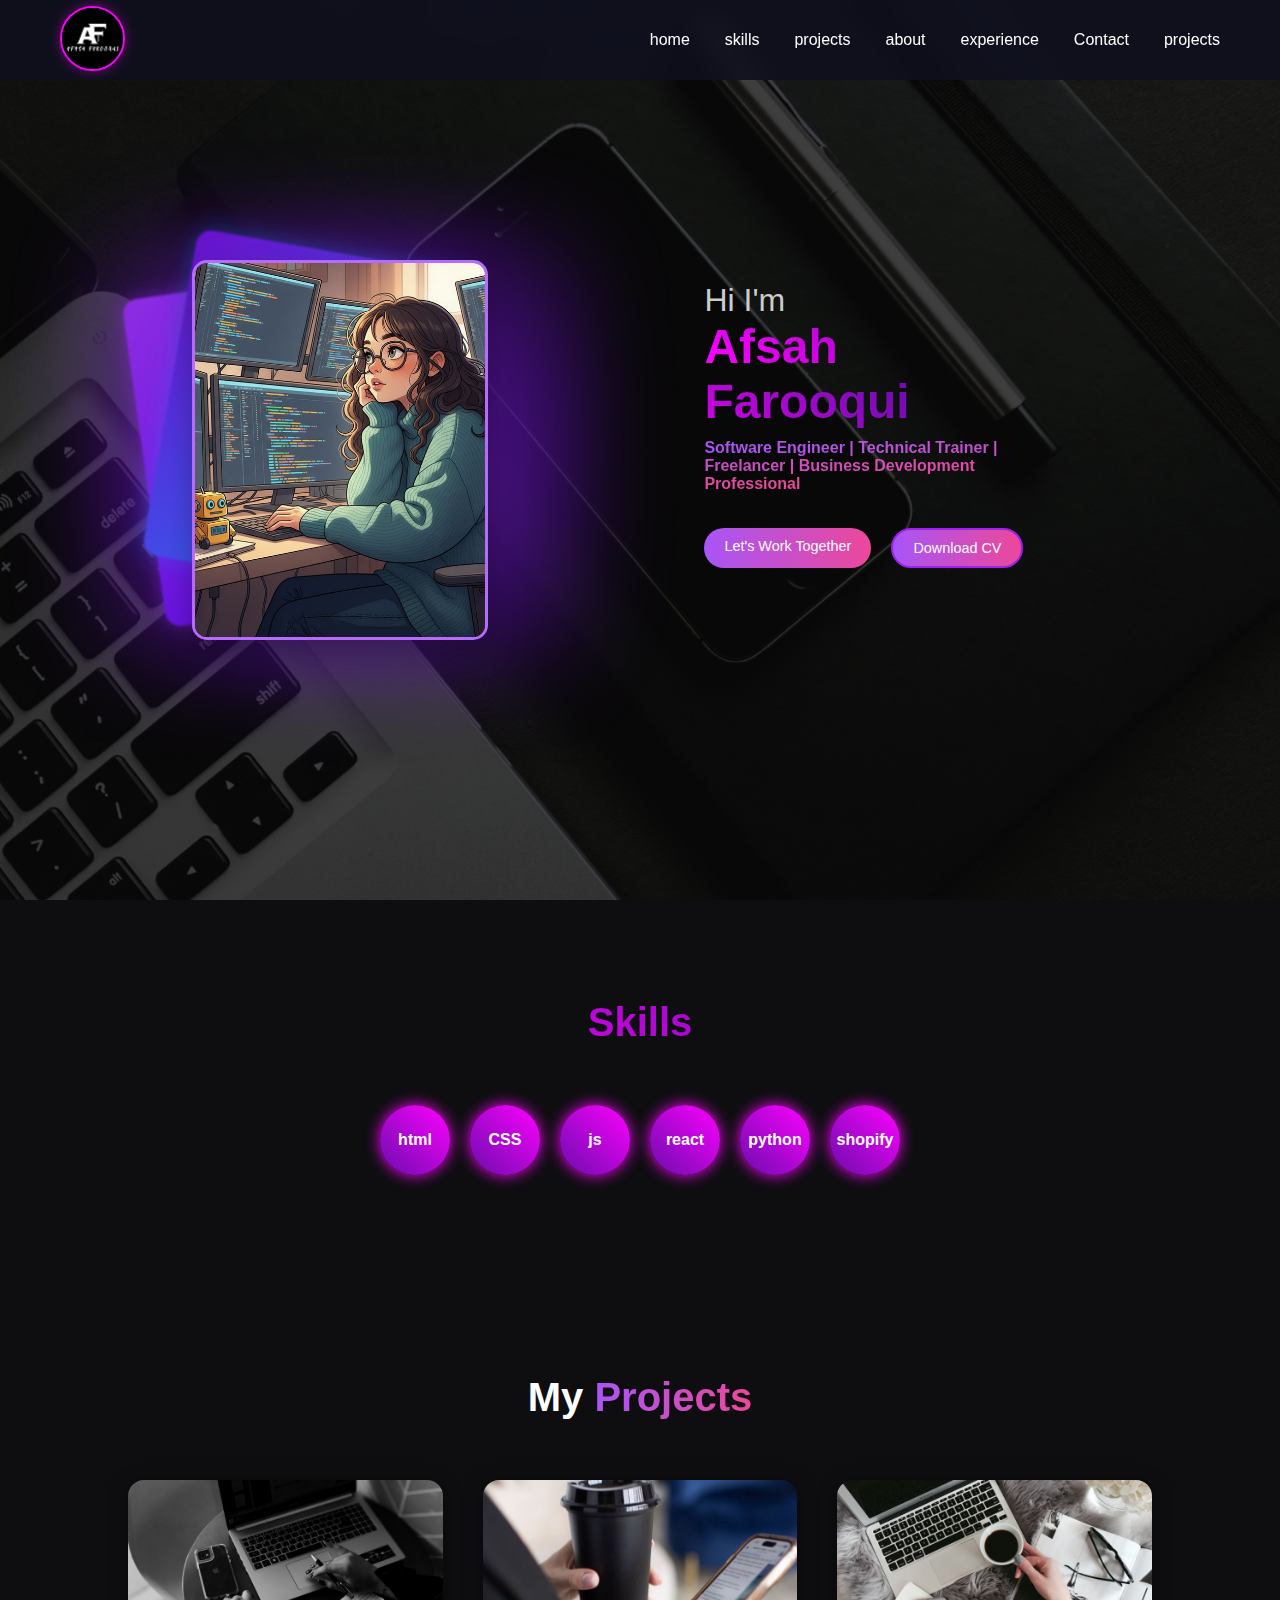
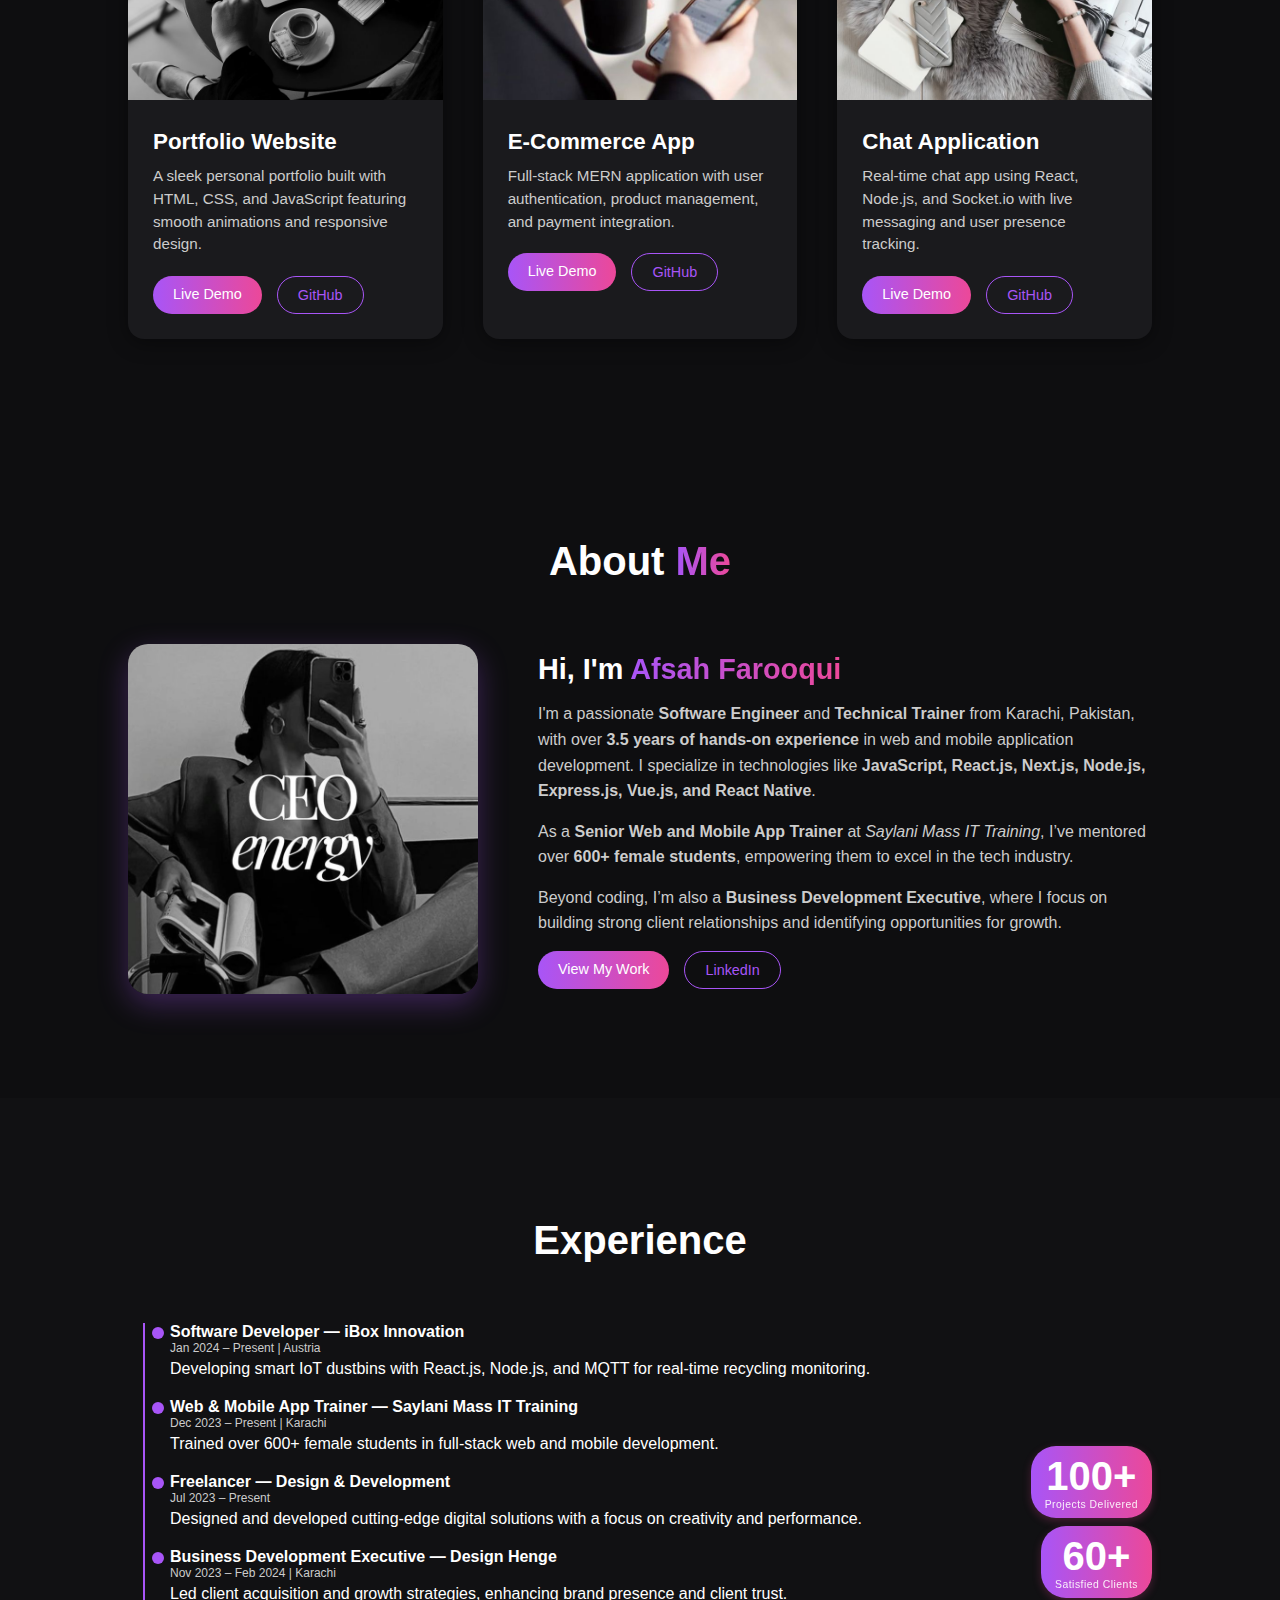
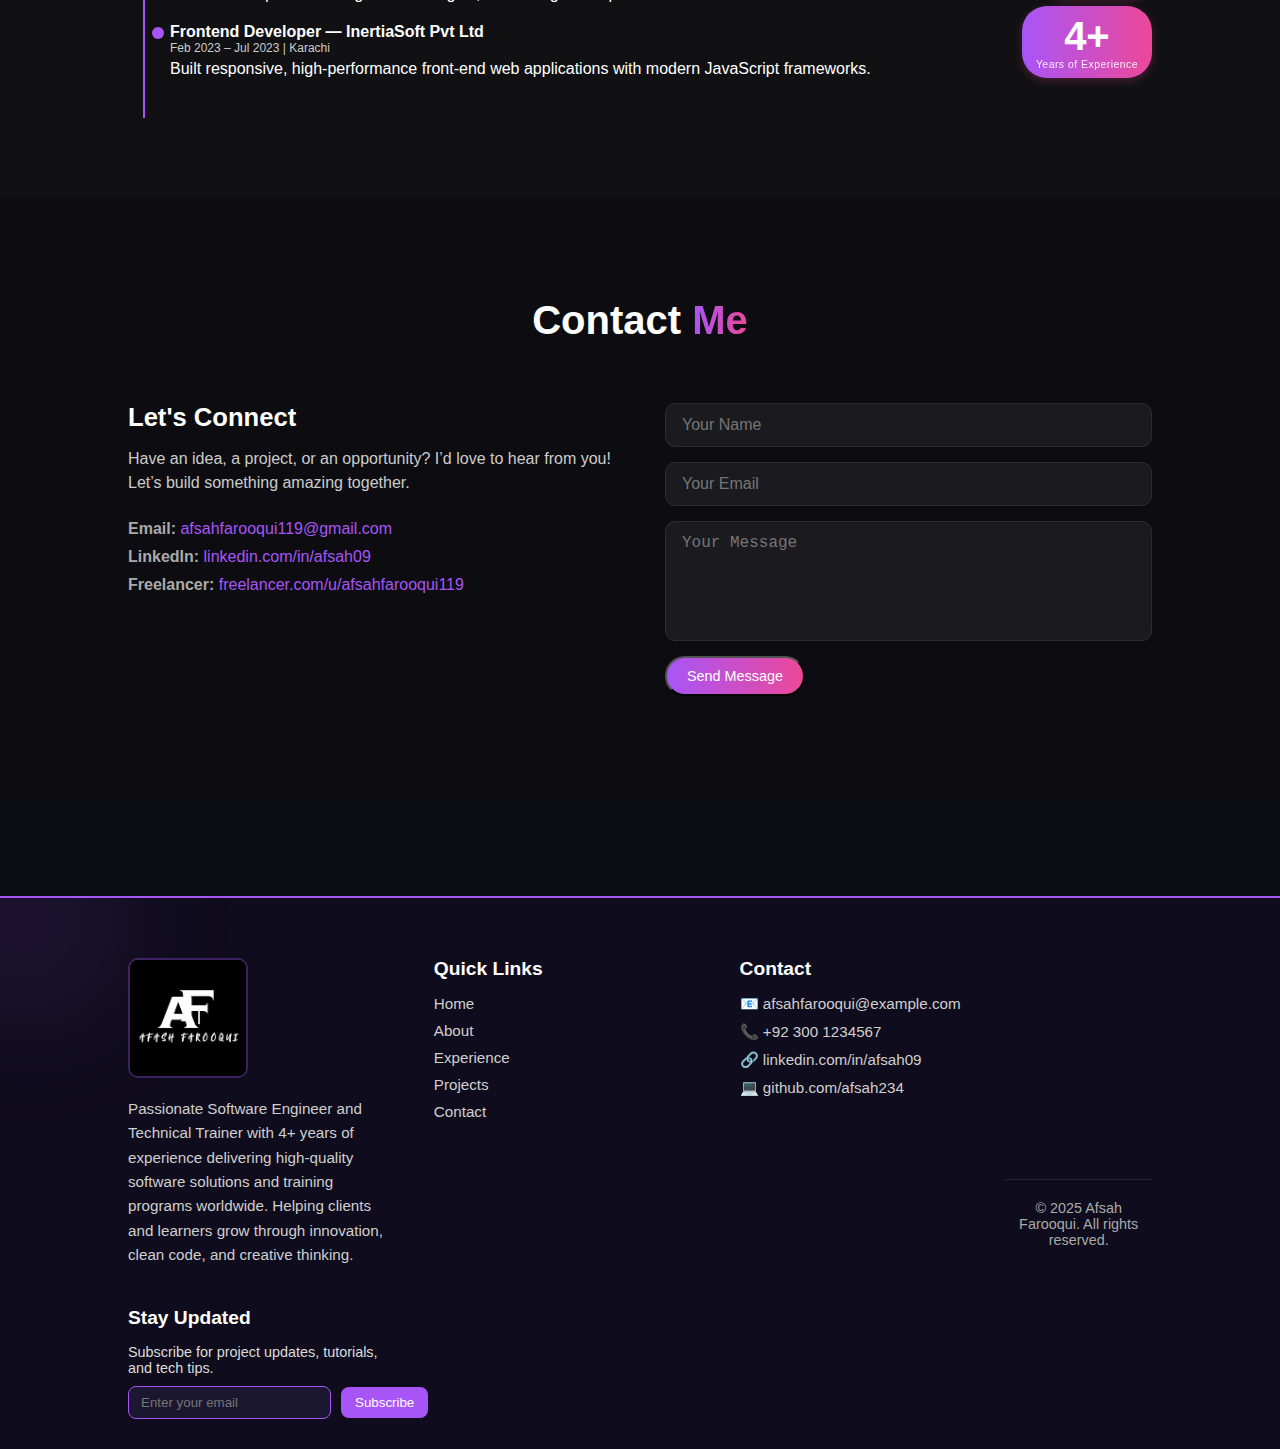
<file: index.html>
<!DOCTYPE html>
<html lang="en">
<head>
  <meta charset="UTF-8" />
  <meta name="viewport" content="width=device-width, initial-scale=1.0" />
  <title>afsah farooqui portfolio</title>
  <link rel="stylesheet" href="style.css">
  
</head>
<body>
  <header class="navbar">
  <div class="logo">
    <img src="assets/logo.jpeg" alt="logo">
  </div>
  <input type="checkbox" id="menu-toggle">
  <label for="menu-toggle" class="menu-icon">
    <span></span>
    <span></span>
    <span></span>
  </label>
  <nav>
    <ul class="nav-links">
      <li><a href="index.html">home</a></li>
      <li><a href="#skills">skills</a></li>
      <li><a href="#projects">projects</a></li>
      <li><a href="#about">about</a></li>
      <li><a href="#experience">experience</a></li>
      <li><a href="#contact">Contact</a></li>
      <li><a href="#projects">projects</a></li>
    </ul>
  </nav>
</header>


  <!-- HERO -->
<section class="hero" id="home">
  <div class="hero-text slide-up">
    <p>Hi I'm</p>
    <h1><span class="gradient-text">Afsah Farooqui</span></h1>
    <h2><span class="highlight">
      Software Engineer | Technical Trainer | Freelancer | Business Development Professional
    </span></h2>

    <!-- ✅ Added Buttons -->
    <div class="hero-buttons">
      <a href="contact.html" class="btn work-btn">Let's Work Together</a>
      <a href="assets/Afsah_Farooqui_CV.pdf" download class="btn cv-btn">Download CV</a>
    </div>
  </div>

  <div class="image-container">
    <div class="bg-shape shape1"></div>
    <div class="bg-shape shape2"></div>
    <div class="image-glow"></div>
    <img src="assets/model-img.jpeg" alt="profile image" class="profile-img">
  </div>
</section>


  <!-- SKILLS -->
  <section id="skills" class="fade-in">
    <h2 class="section-title gradient-text">Skills</h2>
    <div class="skills-icons">
      <div class="icon html">html</div>
      <div class="icon css">CSS</div>
      <div class="icon js">js</div>
      <div class="icon react">react</div>
      <div class="icon python ">python</div>
      <div class="icon shopify">shopify</div>
    </div>
  </section>

  <!-- PROJECTS SECTION -->
<section id="projects" class="projects">
  <h2 class="section-title">My <span>Projects</span></h2>

  <div class="projects-container">
    <!-- Project 1 -->
    <div class="project-card">
      <div class="project-image">
        <img src="assets/project1.jpeg" alt="Project 1">
      </div>
      <div class="project-info">
        <h3>Portfolio Website</h3>
        <p>A sleek personal portfolio built with HTML, CSS, and JavaScript featuring smooth animations and responsive design.</p>
        <div class="project-links">
          <a href="#" class="btn">Live Demo</a>
          <a href="https://github.com/afsah234" class="btn-outline">GitHub</a>
        </div>
      </div>
    </div>

    <!-- Project 2 -->
    <div class="project-card">
      <div class="project-image">
        <img src="assets/project2.jpeg" alt="Project 2">
      </div>
      <div class="project-info">
        <h3>E-Commerce App</h3>
        <p>Full-stack MERN application with user authentication, product management, and payment integration.</p>
        <div class="project-links">
          <a href="#" class="btn">Live Demo</a>
          <a href="https://github.com/afsah234" class="btn-outline">GitHub</a>
        </div>
      </div>
    </div>

    <!-- Project 3 -->
    <div class="project-card">
      <div class="project-image">
        <img src="assets/project3.jpeg" alt="Project 3">
      </div>
      <div class="project-info">
        <h3>Chat Application</h3>
        <p>Real-time chat app using React, Node.js, and Socket.io with live messaging and user presence tracking.</p>
        <div class="project-links">
          <a href="#" class="btn">Live Demo</a>
          <a href="https://github.com/afsah234" class="btn-outline">GitHub</a>
        </div>
      </div>
    </div>
  </div>
</section>

<!-- ABOUT ME SECTION -->
<section id="about" class="about">
  <h2 class="section-title">About <span>Me</span></h2>

  <div class="about-container">
    <div class="about-image">
      <img src="assets/project4.jpeg" alt="Afsah Farooqui">
    </div>

    <div class="about-content">
      <h3>Hi, I'm <span class="highlight">Afsah Farooqui</span></h3>
      <p>
        I'm a passionate <strong>Software Engineer</strong> and <strong>Technical Trainer</strong> from Karachi, Pakistan, 
        with over <strong>3.5 years of hands-on experience</strong> in web and mobile application development.  
        I specialize in technologies like <strong>JavaScript, React.js, Next.js, Node.js, Express.js, Vue.js, and React Native</strong>.
      </p>
      <p>
        As a <strong>Senior Web and Mobile App Trainer</strong> at <em>Saylani Mass IT Training</em>, 
        I’ve mentored over <strong>600+ female students</strong>, empowering them to excel in the tech industry.
      </p>
      <p>
        Beyond coding, I’m also a <strong>Business Development Executive</strong>, 
        where I focus on building strong client relationships and identifying opportunities for growth.
      </p>

      <div class="about-buttons">
        <a href="https://www.freelancer.com/u/afsahfarooqui119" class="btn">View My Work</a>
        <a href="https://www.linkedin.com/in/afsah09" class="btn-outline">LinkedIn</a>
      </div>
    </div>
  </div>
</section>

<!-- EXPERIENCE SECTION -->
<section id="experience" class="experience">
  <h2 class="section-title">Experience</h2>

  <!-- EXPERIENCE STATS / HIGHLIGHTS -->
  <div class="experience-stats">
    <div class="stat-card">
      <h3>100+</h3>
      <p>Projects Delivered</p>
    </div>
    <div class="stat-card">
      <h3>60+</h3>
      <p>Satisfied Clients</p>
    </div>
    <div class="stat-card">
      <h3>4+</h3>
      <p>Years of Experience</p>
    </div>
  </div>

  <!-- TIMELINE -->
  <div class="timeline">
    <div class="timeline-item">
      <div class="timeline-dot"></div>
      <div class="timeline-content">
        <h3>Software Developer — iBox Innovation</h3>
        <span>Jan 2024 – Present | Austria</span>
        <p>Developing smart IoT dustbins with React.js, Node.js, and MQTT for real-time recycling monitoring.</p>
      </div>
    </div>

    <div class="timeline-item">
      <div class="timeline-dot"></div>
      <div class="timeline-content">
        <h3>Web & Mobile App Trainer — Saylani Mass IT Training</h3>
        <span>Dec 2023 – Present | Karachi</span>
        <p>Trained over 600+ female students in full-stack web and mobile development.</p>
      </div>
    </div>

    <div class="timeline-item">
      <div class="timeline-dot"></div>
      <div class="timeline-content">
        <h3>Freelancer — Design & Development</h3>
        <span>Jul 2023 – Present</span>
        <p>Designed and developed cutting-edge digital solutions with a focus on creativity and performance.</p>
      </div>
    </div>

    <div class="timeline-item">
      <div class="timeline-dot"></div>
      <div class="timeline-content">
        <h3>Business Development Executive — Design Henge</h3>
        <span>Nov 2023 – Feb 2024 | Karachi</span>
        <p>Led client acquisition and growth strategies, enhancing brand presence and client trust.</p>
      </div>
    </div>

    <div class="timeline-item">
      <div class="timeline-dot"></div>
      <div class="timeline-content">
        <h3>Frontend Developer — InertiaSoft Pvt Ltd</h3>
        <span>Feb 2023 – Jul 2023 | Karachi</span>
        <p>Built responsive, high-performance front-end web applications with modern JavaScript frameworks.</p>
      </div>
    </div>
  </div>
</section>


<!-- CONTACT ME SECTION -->
<section id="contact" class="contact">
  <h2 class="section-title">Contact <span>Me</span></h2>

  <div class="contact-container">
    <div class="contact-info">
      <h3>Let's Connect</h3>
      <p>Have an idea, a project, or an opportunity?  
      I’d love to hear from you! Let’s build something amazing together.</p>

      <ul class="contact-links">
        <li><strong>Email:</strong> <a href="mailto:afsahfarooqui119@gmail.com">afsahfarooqui119@gmail.com</a></li>
        <li><strong>LinkedIn:</strong> <a href="https://www.linkedin.com/in/afsah09">linkedin.com/in/afsah09</a></li>
        <li><strong>Freelancer:</strong> <a href="https://www.freelancer.com/u/afsahfarooqui119">freelancer.com/u/afsahfarooqui119</a></li>
      </ul>
    </div>

    <form class="contact-form">
      <input type="text" placeholder="Your Name" required>
      <input type="email" placeholder="Your Email" required>
      <textarea placeholder="Your Message" required></textarea>
      <button type="submit" class="btn">Send Message</button>
    </form>
  </div>
</section>



<footer class="footer">
  <div class="footer-container">
    
    <!-- About / Logo -->
    <div class="footer-about">
      <div class="footer-logo">
        <img src="assets/logo.jpeg" alt="Afsah Farooqui Logo">
      </div>
      <p>
        Passionate Software Engineer and Technical Trainer with 4+ years of experience delivering
        high-quality software solutions and training programs worldwide. Helping clients and learners
        grow through innovation, clean code, and creative thinking.
      </p>
    </div>

    <!-- Quick Links -->
    <div class="footer-links">
      <h3>Quick Links</h3>
      <ul>
        <li><a href="#home">Home</a></li>
        <li><a href="#about">About</a></li>
        <li><a href="#experience">Experience</a></li>
        <li><a href="#projects">Projects</a></li>
        <li><a href="#contact">Contact</a></li>
      </ul>
    </div>

    <!-- Contact Info -->
    <div class="footer-contact">
      <h3>Contact</h3>
      <ul>
        <li>📧 afsahfarooqui@example.com</li>
        <li>📞 +92 300 1234567</li>
        <li>🔗 <a href="https://linkedin.com/in/afsah09" target="_blank">linkedin.com/in/afsah09</a></li>
        <li>💻 <a href="https://github.com/afsah234" target="_blank">github.com/afsah234</a></li>
      </ul>
    </div>

    <!-- Newsletter -->
    <div class="footer-newsletter">
      <h3>Stay Updated</h3>
      <p>Subscribe for project updates, tutorials, and tech tips.</p>
      <form class="newsletter-form">
        <input type="email" placeholder="Enter your email" required>
        <button type="submit">Subscribe</button>
      </form>
    </div>

  </div>

  <div class="footer-bottom">
    <p>© 2025 Afsah Farooqui. All rights reserved.</p>
  </div>
</footer>



<script>
    // Auto-close mobile menu when a link is clicked
    const menuToggle = document.getElementById("menu-toggle");
    const navLinks = document.querySelectorAll(".nav-links a");

    navLinks.forEach(link => {
      link.addEventListener("click", () => {
        menuToggle.checked = false; // close menu
      });
    });
  </script>
 
</body>
</html>
</file>
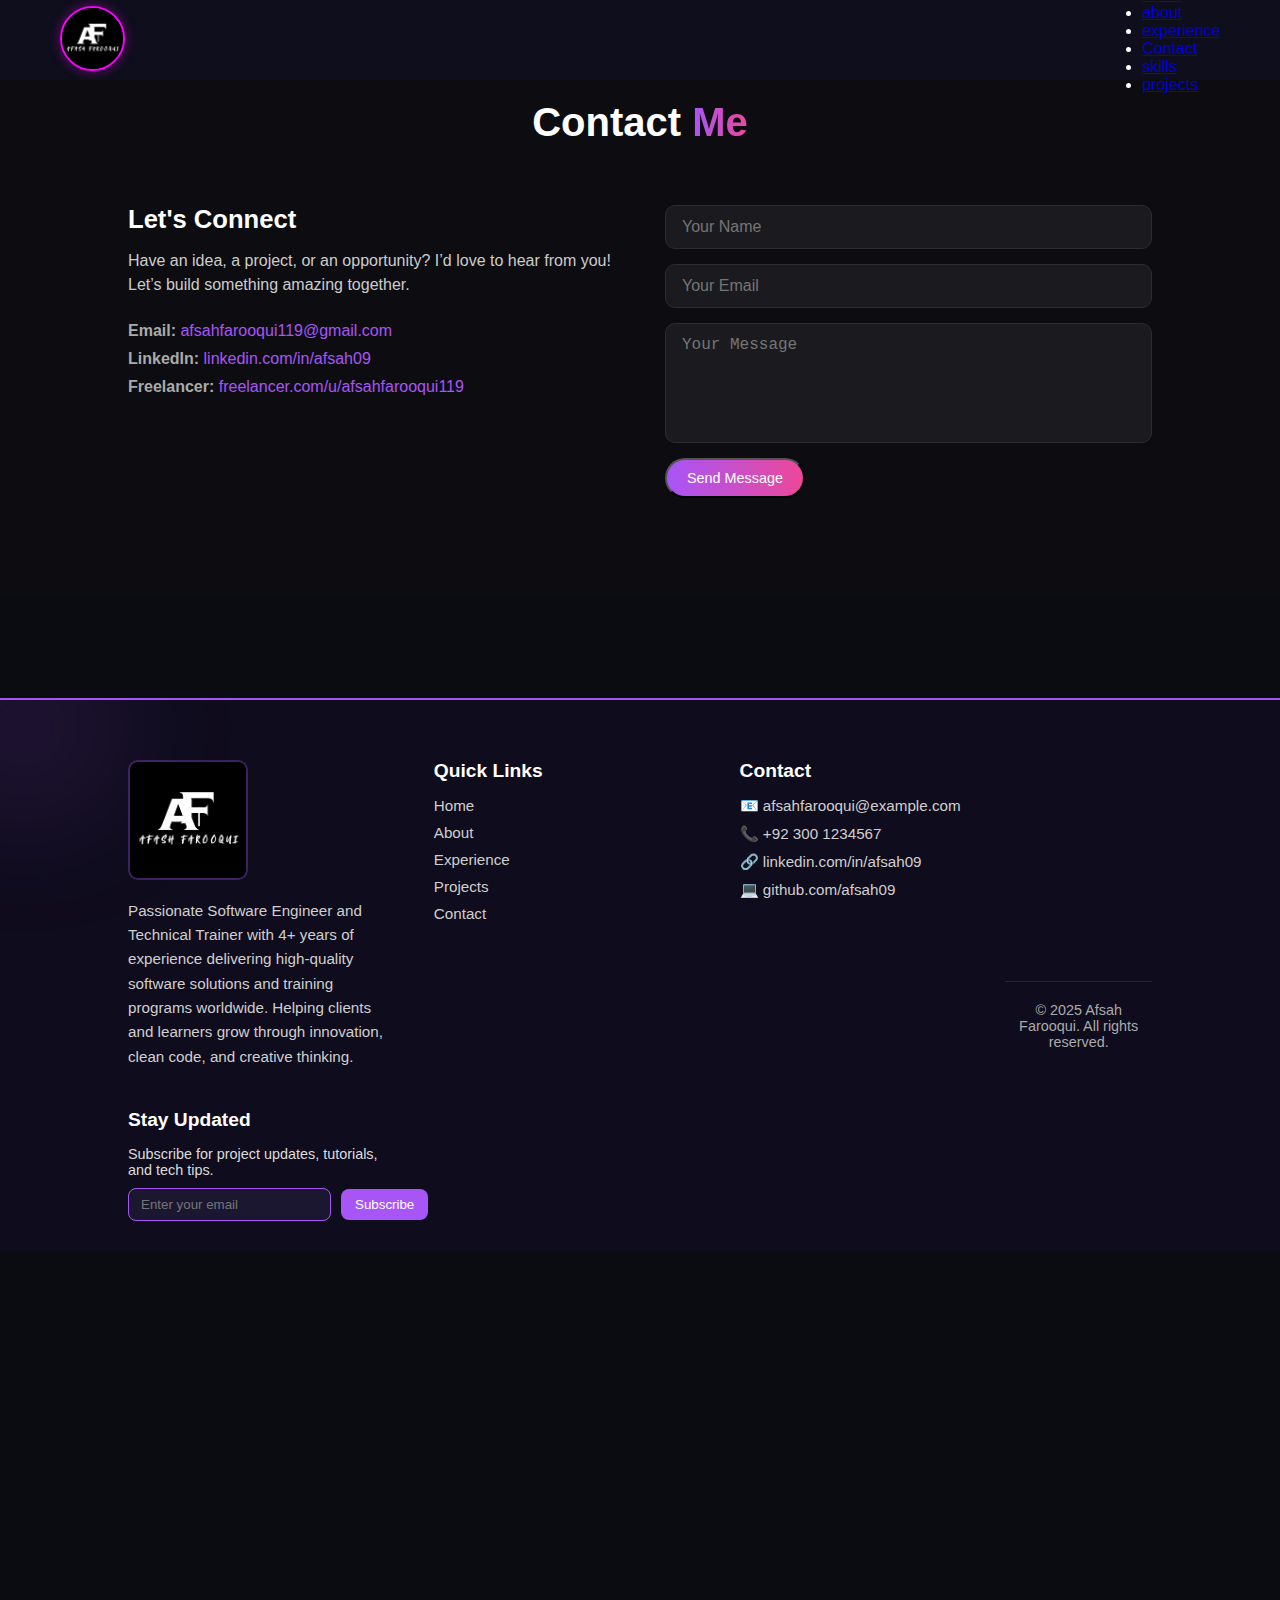
<file: contact.html>
<!DOCTYPE html>
<html lang="en">
<head>
  <meta charset="UTF-8" />
  <meta name="viewport" content="width=device-width, initial-scale=1.0" />
  <title>Jacob Alspaw Portfolio</title>
  <link rel="stylesheet" href="style.css" />
</head>
<body>
  <header class="navbar fade-in">
  <div class="logo">
    <img src="assets/logo.jpeg" alt="logo">
  </div>

  <nav>
    <ul>
      <li><a href="index.html">home</a></li>
      <li><a href="#about">about</a></li>
      <li><a href="#experience">experience</a></li>
      <li><a href="contact.html">Contact</a></li>
      <li><a href="#skills">skills</a></li>
      <li><a href="#projects">projects</a></li>
    </ul>
  </nav>
</header>

<!-- CONTACT ME SECTION -->
<section id="contact" class="contact">
  <h2 class="section-title">Contact <span>Me</span></h2>

  <div class="contact-container">
    <div class="contact-info">
      <h3>Let's Connect</h3>
      <p>Have an idea, a project, or an opportunity?  
      I’d love to hear from you! Let’s build something amazing together.</p>

      <ul class="contact-links">
        <li><strong>Email:</strong> <a href="mailto:afsahfarooqui119@gmail.com">afsahfarooqui119@gmail.com</a></li>
        <li><strong>LinkedIn:</strong> <a href="https://www.linkedin.com/in/afsah09">linkedin.com/in/afsah09</a></li>
        <li><strong>Freelancer:</strong> <a href="https://www.freelancer.com/u/afsahfarooqui119">freelancer.com/u/afsahfarooqui119</a></li>
      </ul>
    </div>

    <form class="contact-form">
      <input type="text" placeholder="Your Name" required>
      <input type="email" placeholder="Your Email" required>
      <textarea placeholder="Your Message" required></textarea>
      <button type="submit" class="btn">Send Message</button>
    </form>
  </div>
</section>

<footer class="footer">
  <div class="footer-container">
    
    <!-- About / Logo -->
    <div class="footer-about">
      <div class="footer-logo">
        <img src="assets/logo.jpeg" alt="Afsah Farooqui Logo">
      </div>
      <p>
        Passionate Software Engineer and Technical Trainer with 4+ years of experience delivering
        high-quality software solutions and training programs worldwide. Helping clients and learners
        grow through innovation, clean code, and creative thinking.
      </p>
    </div>

    <!-- Quick Links -->
    <div class="footer-links">
      <h3>Quick Links</h3>
      <ul>
        <li><a href="#home">Home</a></li>
        <li><a href="#about">About</a></li>
        <li><a href="#experience">Experience</a></li>
        <li><a href="#projects">Projects</a></li>
        <li><a href="#contact">Contact</a></li>
      </ul>
    </div>

    <!-- Contact Info -->
    <div class="footer-contact">
      <h3>Contact</h3>
      <ul>
        <li>📧 afsahfarooqui@example.com</li>
        <li>📞 +92 300 1234567</li>
        <li>🔗 <a href="https://linkedin.com/in/afsah09" target="_blank">linkedin.com/in/afsah09</a></li>
        <li>💻 <a href="https://github.com/afsah09" target="_blank">github.com/afsah09</a></li>
      </ul>
    </div>

    <!-- Newsletter -->
    <div class="footer-newsletter">
      <h3>Stay Updated</h3>
      <p>Subscribe for project updates, tutorials, and tech tips.</p>
      <form class="newsletter-form">
        <input type="email" placeholder="Enter your email" required>
        <button type="submit">Subscribe</button>
      </form>
    </div>

  </div>

  <div class="footer-bottom">
    <p>© 2025 Afsah Farooqui. All rights reserved.</p>
  </div>
</footer>



 
</body>
</html>
</file>
<file: style.css>
* {
  margin: 0;
  padding: 0;
  box-sizing: border-box;
}

body {
  margin: 0;
  font-family: 'Orbitron', sans-serif;
  background-color: #0b0b15;
  color: #fff;
  overflow-x: hidden;
}
body {
  font-family: "Poppins", sans-serif;
  background-color: #0b0b12;
  color: #fff;
  min-height: 200vh;
}

html {
  scroll-behavior: smooth;
}

h1, h2, h3, p {
  margin: 0;
}

section {
  padding: 80px 20px;
  position: relative;
}

/* NAVBAR */
.navbar {
  position: fixed;
  top: 0;
  left: 0;
  width: 100%;
  height: 80px;
  background: rgba(15, 15, 30, 0.85);
  backdrop-filter: blur(10px);
  display: flex;
  align-items: center;
  justify-content: space-between;
  padding: 0 60px;
  z-index: 100;
}

/* Logo */
.logo img {
  width: 65px;
  height: 65px;
  border-radius: 50%;
  border: 2px solid #ff00ff;
  box-shadow: 0 0 12px rgba(255, 0, 255, 0.4);
  transition: 0.3s;
}

.logo img:hover {
  transform: scale(1.05);
  box-shadow: 0 0 25px #ff00ff, 0 0 40px #6A0DAD;
}

/* Links */
.nav-links {
  list-style: none;
  display: flex;
  gap: 35px;
}

.nav-links a {
  color: #fff;
  text-decoration: none;
  font-weight: 500;
  font-size: 16px;
  transition: color 0.3s;
}

.nav-links a:hover {
  color: #ff00ff;
  text-shadow: 0 0 8px #ff00ff;
}

/* MENU ICON */
#menu-toggle {
  display: none;
}

.menu-icon {
  display: none;
  flex-direction: column;
  cursor: pointer;
  gap: 6px;
}

.menu-icon span {
  width: 28px;
  height: 3px;
  background: #fff;
  border-radius: 2px;
  transition: 0.3s;
}

/* ===== MOBILE RESPONSIVE ===== */
@media (max-width: 768px) {
  .navbar {
    height: 70px;
    padding: 0 25px;
    background: #111121;
  }

  .menu-icon {
    display: flex;
    z-index: 101;
  }

  .nav-links {
    position: fixed;
    top: 70px;
    left: -100%;
    width: 100%;
    height: calc(100vh - 70px);
    background: #111121;
    flex-direction: column;
    justify-content: center;
    align-items: center;
    gap: 30px;
    transition: left 0.3s ease;
  }

  #menu-toggle:checked ~ nav .nav-links {
    left: 0;
  }

  /* X animation */
  #menu-toggle:checked + .menu-icon span:nth-child(1) {
    transform: rotate(45deg) translate(5px, 6px);
  }
  #menu-toggle:checked + .menu-icon span:nth-child(2) {
    opacity: 0;
  }
  #menu-toggle:checked + .menu-icon span:nth-child(3) {
    transform: rotate(-45deg) translate(5px, -6px);
  }

  .nav-links a {
    font-size: 18px;
  }
}

@media (max-width: 480px) {
  .navbar {
    padding: 0 20px;
  }

  .menu-icon span {
    width: 24px;
  }

  .nav-links a {
    font-size: 16px;
  }
}

.hero {
  display: flex;
  align-items: center;
  justify-content: space-between;
  gap: 50px;
  background-image: url("assets/hero-image.png");
  background-size: cover;
  background-position: center;
  background-repeat: no-repeat;
  min-height: 100vh;
  height: auto;
  width: 100%;
  padding: 150px 10%;
  box-sizing: border-box;
  text-align: left;
  flex-wrap: wrap;
  position: relative;
  overflow: hidden;
}

.hero-text {
  flex: 1;
  max-width: 550px;
  order: 2;
  padding: 5px 10% 70px;
}

.hero h1 {
  font-size: 3rem;
  margin-bottom: 10px;
  font-family: 'Orbitron', sans-serif;
}

.hero h2 {
  font-size: 1rem;
  margin-bottom: 10px;
  font-family: 'Orbitron', sans-serif;
}

.gradient-text {
  background: linear-gradient(45deg, #ff00ff, #6A0DAD);
  -webkit-background-clip: text;
  -webkit-text-fill-color: transparent;
}

.highlight {
  color: #ff00ff;
}

.hero p {
  color: #ccc;
  margin-top: 15px;
  font-size: 2rem;
  align-items: center;
  display: flex;
  text-align: center;
}

.hero .image-container {
  flex: 1;
  order: 1;
  display: flex;
  justify-content: center;
  align-items: center;
  margin: 0;
}

.image-container {
  position: relative;
  width: 330px;
  height: 380px;
  perspective: 1000px;
  transition: transform 0.6s ease;
  flex-shrink: 0;
}

.image-container:hover {
  transform: rotateY(10deg) rotateX(5deg) scale(1.03);
}

.profile-img {
  width: 70%;
  height: 100%;
  border-radius: 15px;
  object-fit: cover;
  position: relative;
  z-index: 3;
  border: 3px solid #b66bff;
  box-shadow: 0 0 25px rgba(182, 107, 255, 0.7),
              0 0 60px rgba(147, 51, 234, 0.5);
  transition: all 0.4s ease-in-out;
  animation: float 4s ease-in-out infinite;
}

.profile-img {
  box-shadow: 0 15px 30px rgba(0, 0, 0, 0.3);
}

.image-container:hover .profile-img {
  box-shadow: 0 0 35px #a855f7, 0 0 80px #9333ea;
  transform: scale(1.05);
}


.bg-shape {
  position: absolute;
  width: 280px;
  height: 330px;
  border-radius: 15px;
  z-index: 1;
  filter: blur(1px);
  transition: all 0.5s ease;
}

.shape1 {
  background: linear-gradient(135deg, #8e2de2, #4a00e0);
  transform: rotate(-8deg);
  top: 20px;
  left: 15px;
  box-shadow: 0 0 20px rgba(142, 45, 226, 0.5);
}

.shape2 {
  background: linear-gradient(135deg, #6a11cb, #2575fc);
  transform: rotate(10deg);
  top: -10px;
  left: 40px;
  z-index: 2;
  box-shadow: 0 0 25px rgba(37, 117, 252, 0.4);
}

.image-glow {
  position: absolute;
  border-radius: 15px;
  width: 120%;
  height: 120%;
  top: -10%;
  left: -10%;
  z-index: 0;
  filter: blur(40px);
  background: radial-gradient(circle at center, #9333ea, #6a11cb, transparent);
  opacity: 0.6;
  animation: pulse 3s ease-in-out infinite;
}

@keyframes pulse {
  0%, 100% { opacity: 0.6; transform: scale(1); }
  50% { opacity: 1; transform: scale(1.05); }
}

/* ===== HERO BUTTONS ===== */
.hero-buttons {
  margin-top: 35px;
  display: flex;
  flex-wrap: wrap;
  gap: 20px;
}

.btn {
  padding: 12px 28px;
  border-radius: 25px;
  font-weight: 600;
  text-decoration: none;
  transition: all 0.3s ease;
  font-family: 'Poppins', sans-serif;
}

.work-btn {
  background: linear-gradient(90deg, #a020f0, #ff00cc);
  color: #fff;
}

.work-btn:hover {
  transform: scale(1.05);
  box-shadow: 0 0 15px #ff00cc;
}

.cv-btn {
  border: 2px solid #a020f0;
  color: #a020f0;
  background: transparent;
}

.cv-btn:hover {
  background: #a020f0;
  color: #fff;
  box-shadow: 0 0 15px #a020f0;
}

/* ===== TABLET RESPONSIVE (768px - 1024px) ===== */
@media (max-width: 1024px) {
  .navbar {
    height: 90px;
  }

  .logo {
    left: 40px;
  }

  .logo img {
    width: 70px;
    height: 70px;
  }

  nav ul {
    gap: 25px;
  }

  nav a {
    font-size: 15px;
  }

  .hero {
    padding: 130px 8%;
    gap: 40px;
  }

  .hero h1 {
    font-size: 2.5rem;
  }

  .hero p {
    font-size: 1.5rem;
  }

  .image-container {
    width: 300px;
    height: 350px;
  }

  .bg-shape {
    width: 250px;
    height: 300px;
  }
}

/* ===== TABLET RESPONSIVE (481px - 768px) ===== */
@media (max-width: 768px) {
  .navbar {
    height: 80px;
  }

  .logo {
    left: 30px;
  }

  .logo img {
    width: 60px;
    height: 60px;
  }

  nav ul {
    gap: 20px;
  }

  nav a {
    font-size: 14px;
  }

  .hero {
    flex-direction: column-reverse;
    text-align: center;
    gap: 40px;
    padding: 120px 5% 60px;
    min-height: 100vh;
  }

  .hero-text {
    order: 2;
    max-width: 100%;
    padding: 5px 5% 40px;
  }

  .hero h1 {
    font-size: 2.2rem;
  }

  .hero p {
    font-size: 1.3rem;
    justify-content: center;
  }

  .image-container {
    order: 1;
    width: 280px;
    height: 330px;
  }

  .bg-shape {
    width: 230px;
    height: 280px;
  }

  .shape1 {
    top: 18px;
    left: 13px;
  }

  .shape2 {
    top: -8px;
    left: 35px;
  }

  .hero-buttons {
    justify-content: center;
  }
}

/* ===== MOBILE RESPONSIVE (max-width: 480px) ===== */
@media (max-width: 480px) {
  .navbar {
    height: 70px;
    padding: 0 10px;
  }

  .logo {
    left: 20px;
  }

  .logo img {
    width: 50px;
    height: 50px;
  }

  nav ul {
    gap: 15px;
  }

  nav a {
    font-size: 13px;
  }

  .hero {
    flex-direction: column-reverse;
    text-align: center;
    gap: 30px;
    padding: 100px 4% 50px;
    min-height: 100vh;
  }

  .hero-text {
    order: 2;
    max-width: 100%;
    padding: 5px 2% 30px;
  }

  .hero h1 {
    font-size: 1.8rem;
  }

  .hero h2 {
    font-size: 0.9rem;
  }

  .hero p {
    font-size: 1.1rem;
    margin-top: 12px;
  }

  .image-container {
    order: 1;
    width: 240px;
    height: 280px;
  }

  .bg-shape {
    width: 200px;
    height: 240px;
  }

  .shape1 {
    top: 15px;
    left: 11px;
  }

  .shape2 {
    top: -7px;
    left: 30px;
  }

  .hero-buttons {
    justify-content: center;
    gap: 15px;
  }

  .btn {
    padding: 10px 22px;
    font-size: 14px;
  }
}

/* ===== SMALL MOBILE (max-width: 375px) ===== */
@media (max-width: 375px) {
  .navbar {
    height: 65px;
  }

  .logo {
    left: 15px;
  }

  .logo img {
    width: 45px;
    height: 45px;
  }

  nav ul {
    gap: 12px;
  }

  nav a {
    font-size: 12px;
  }

  .hero {
    padding: 90px 3% 40px;
    gap: 25px;
  }

  .hero h1 {
    font-size: 1.6rem;
  }

  .hero h2 {
    font-size: 0.85rem;
  }

  .hero p {
    font-size: 1rem;
  }

  .image-container {
    width: 220px;
    height: 260px;
  }

  .bg-shape {
    width: 180px;
    height: 220px;
  }

  .shape1 {
    top: 13px;
    left: 10px;
  }

  .shape2 {
    top: -6px;
    left: 28px;
  }

  .btn {
    padding: 10px 20px;
    font-size: 13px;
  }
}

/* ===== EXTRA SMALL MOBILE (max-width: 320px) ===== */
@media (max-width: 320px) {
  .navbar {
    height: 60px;
  }

  .logo {
    left: 10px;
  }

  .logo img {
    width: 40px;
    height: 40px;
  }

  nav ul {
    gap: 10px;
  }

  nav a {
    font-size: 11px;
  }

  .hero {
    padding: 80px 2% 35px;
    gap: 20px;
  }

  .hero h1 {
    font-size: 1.4rem;
  }

  .hero h2 {
    font-size: 0.8rem;
  }

  .hero p {
    font-size: 0.9rem;
  }

  .image-container {
    width: 200px;
    height: 240px;
  }

  .bg-shape {
    width: 165px;
    height: 200px;
  }

  .shape1 {
    top: 12px;
    left: 9px;
  }

  .shape2 {
    top: -5px;
    left: 25px;
  }

  .btn {
    padding: 9px 18px;
    font-size: 12px;
  }

  .hero-buttons {
    gap: 12px;
  }
}
  
/* ===== SKILLS ===== */
.skills-icons {
  display: flex;
  justify-content: center;
  flex-wrap: wrap;
  gap: 20px;
  margin-top: 30px;
  padding: 0 15px;
}

.icon {
  width: 70px;
  height: 70px;
  border-radius: 50%;
  background: linear-gradient(45deg, #6A0DAD, #ff00ff);
  display: flex;
  align-items: center;
  justify-content: center;
  font-weight: bold;
  box-shadow: 0 0 15px #ff00ff;
  transition: all 0.4s ease;
}

.icon:hover {
  transform: scale(1.2);
  box-shadow: 0 0 25px #ff00ff;
}

/* Tablet devices (768px and below) */
@media (max-width: 768px) {
  .skills-icons {
    gap: 15px;
    margin-top: 25px;
  }
  
  .icon {
    width: 60px;
    height: 60px;
  }
}

/* Mobile devices (480px and below) */
@media (max-width: 480px) {
  .skills-icons {
    gap: 12px;
    margin-top: 20px;
    padding: 0 10px;
  }
  
  .icon {
    width: 50px;
    height: 50px;
    font-size: 0.9em;
  }
  
  .icon:hover {
    transform: scale(1.1);
  }
}

/* Small mobile devices (360px and below) */
@media (max-width: 360px) {
  .skills-icons {
    gap: 10px;
  }
  
  .icon {
    width: 45px;
    height: 45px;
    font-size: 0.85em;
  }
}

/* ===== PROJECTS ===== */
.project-grid {
  display: flex;
  justify-content: center;
  gap: 30px;
  margin-top: 40px;
}

.project-thumb {
  width: 150px;
  height: 150px;
  border-radius: 20px;
  background: linear-gradient(45deg, #1a1a2e, #2a0f3d);
  border: 2px solid #ff00ff;
  display: flex;
  align-items: center;
  justify-content: center;
  transition: transform 0.4s, box-shadow 0.4s;
}

.project-thumb:hover {
  transform: scale(1.1);
  box-shadow: 0 0 30px #ff00ff;
}

/* ===== EXPERIENCE ===== */
.job h3 {
  color: #ff00ff;
}

/* ===== FOOTER ===== */
footer {
  background: #1a1a2e;
  display: flex;
  justify-content: space-between;
  align-items: center;
  padding: 30px 60px;
}

.social-icons a {
  color: #ff00ff;
  text-decoration: none;
  margin-right: 20px;
  transition: 0.3s;
}

.social-icons a:hover {
  color: #fff;
  text-shadow: 0 0 10px #ff00ff;
}

.chart {
  display: flex;
  gap: 10px;
}

.segment {
  background: linear-gradient(45deg, #6A0DAD, #ff00ff);
  padding: 12px 16px;
  border-radius: 50%;
  box-shadow: 0 0 10px #ff00ff;
}

/* ===== ANIMATIONS ===== */
@keyframes float {
  0%, 100% { transform: translateY(0); }
  50% { transform: translateY(-10px); }
}

@keyframes slideUp {
  from { opacity: 0; transform: translateY(30px); }
  to { opacity: 1; transform: translateY(0); }
}

.fade-in {
  animation: fadeIn 1.5s ease;
}

@keyframes fadeIn {
  from { opacity: 0; }
  to { opacity: 1; }
}

.slide-up {
  animation: slideUp 1.5s ease;
}

.float-up {
  animation: float 4s ease-in-out infinite;
}

/* PROJECT SECTION */
.projects {
  padding: 100px 10%;
  background: #0e0e10;
  color: #fff;
  text-align: center;
}

.section-title {
  font-size: 2.5rem;
  margin-bottom: 60px;
  font-weight: 700;
}

.section-title span {
  background: linear-gradient(90deg, #a855f7, #ec4899);
  -webkit-background-clip: text;
  -webkit-text-fill-color: transparent;
}

.projects-container {
  display: grid;
  grid-template-columns: repeat(auto-fit, minmax(300px, 1fr));
  gap: 40px;
}

.project-card {
  background: #1a1a1d;
  border-radius: 16px;
  overflow: hidden;
  box-shadow: 0 4px 20px rgba(0,0,0,0.4);
  transition: transform 0.3s ease, box-shadow 0.3s ease;
  cursor: pointer;
}

.project-card:hover {
  transform: translateY(-10px);
  box-shadow: 0 8px 30px rgba(168, 85, 247, 0.3);
}

.project-image img {
  width: 100%;
  height: 220px;
  object-fit: cover;
  transition: transform 0.5s ease;
}

.project-card:hover .project-image img {
  transform: scale(1.05);
}

.project-info {
  padding: 25px;
  text-align: left;
}

.project-info h3 {
  font-size: 1.4rem;
  color: #fff;
  margin-bottom: 10px;
}

.project-info p {
  font-size: 0.95rem;
  color: #ccc;
  margin-bottom: 20px;
  line-height: 1.5;
}

.project-links {
  display: flex;
  gap: 15px;
}

.btn, .btn-outline {
  padding: 10px 18px;
  border-radius: 30px;
  text-decoration: none;
  font-size: 0.9rem;
  transition: 0.3s;
}

.btn {
  background: linear-gradient(90deg, #a855f7, #ec4899);
  color: #fff;
}

.btn:hover {
  opacity: 0.8;
}

.btn-outline {
  border: 1px solid #a855f7;
  color: #a855f7;
}

.btn-outline:hover {
  background: #a855f7;
  color: #fff;
}

/* GLOBAL STYLES */
section {
  padding: 100px 10%;
  background: #0e0e10;
  color: #fff;
}

.section-title {
  font-size: 2.5rem;
  text-align: center;
  margin-bottom: 60px;
  font-weight: 700;
}

.section-title span {
  background: linear-gradient(90deg, #a855f7, #ec4899);
  -webkit-background-clip: text;
  -webkit-text-fill-color: transparent;
}

/* ABOUT SECTION */
.about-container {
  display: flex;
  align-items: center;
  gap: 60px;
  flex-wrap: wrap;
}

.about-image img {
  width: 350px;
  border-radius: 20px;
  box-shadow: 0 10px 30px rgba(168, 85, 247, 0.3);
}

.about-content {
  flex: 1;
}

.about-content h3 {
  font-size: 1.8rem;
  margin-bottom: 15px;
}

.about-content p {
  color: #ccc;
  line-height: 1.6;
  margin-bottom: 15px;
}

.highlight {
  background: linear-gradient(90deg, #a855f7, #ec4899);
  -webkit-background-clip: text;
  -webkit-text-fill-color: transparent;
}

.about-buttons {
  display: flex;
  gap: 15px;
}

.btn, .btn-outline {
  padding: 10px 20px;
  border-radius: 30px;
  text-decoration: none;
  font-weight: 500;
  transition: 0.3s ease;
}

.btn {
  background: linear-gradient(90deg, #a855f7, #ec4899);
  color: #fff;
}

.btn:hover {
  opacity: 0.85;
}

.btn-outline {
  border: 1px solid #a855f7;
  color: #a855f7;
}

.btn-outline:hover {
  background: #a855f7;
  color: #fff;
}


/* CONTACT SECTION */
.contact {
  background: #0d0d11;
}

.contact-container {
  display: flex;
  justify-content: space-between;
  align-items: flex-start;
  flex-wrap: wrap;
  gap: 50px;
}

.contact-info {
  flex: 1;
  min-width: 300px;
}

.contact-info h3 {
  font-size: 1.6rem;
  margin-bottom: 15px;
}

.contact-info p {
  color: #ccc;
  margin-bottom: 25px;
  line-height: 1.5;
}

.contact-links li {
  list-style: none;
  margin-bottom: 10px;
  color: #aaa;
}

.contact-links a {
  color: #a855f7;
  text-decoration: none;
}

.contact-links a:hover {
  text-decoration: underline;
}

.contact-form {
  flex: 1;
  min-width: 300px;
  display: flex;
  flex-direction: column;
  gap: 15px;
}

.contact-form input,
.contact-form textarea {
  padding: 12px 16px;
  background: #1b1b1f;
  border: 1px solid #2c2c31;
  border-radius: 10px;
  color: #fff;
  font-size: 1rem;
}

.contact-form textarea {
  height: 120px;
  resize: none;
}

.contact-form button {
  align-self: flex-start;
}

/* RESPONSIVE */
@media (max-width: 900px) {
  .about-container, .contact-container {
    flex-direction: column;
    text-align: center;
  }

  .about-image img {
    width: 280px;
  }

  .contact-form button {
    align-self: center;
  }
}


.footer {
  background: #0f0c1d;
  color: #f3f3f3;
  padding: 60px 10% 30px;
  margin-top: 100px;
  border-top: 2px solid #a855f7;
  position: relative;
  overflow : hidden;
}

/* Soft glow background */
.footer::before {
  content: "";
  position: absolute;
  top: -50px;
  left: -50px;
  width: 150px;
  height: 150px;
  background: rgba(168, 85, 247, 0.2);
  border-radius: 50%;
  filter: blur(70px);
}

.footer-container {
  display: grid;
  grid-template-columns: repeat(auto-fit, minmax(230px, 1fr));
  gap: 40px;
  position: relative;
  z-index: 2;
}

/* ---------- LOGO & ABOUT ---------- */
.footer-logo img {
  width: 120px;
  height: auto;
  border-radius: 10px;
  margin-bottom: 15px;
  border: 2px solid rgba(168, 85, 247, 0.3);
  transition: transform 0.3s ease, box-shadow 0.3s ease;
}

.footer-logo img:hover {
  transform: scale(1.05);
  box-shadow: 0 0 15px rgba(168, 85, 247, 0.5);
}

.footer-about p {
  line-height: 1.6;
  color: #cfcfcf;
  font-size: 0.95rem;
}

/* ---------- LINKS ---------- */
.footer-links h3,
.footer-contact h3,
.footer-newsletter h3 {
  color: #fff;
  font-size: 1.2rem;
  margin-bottom: 15px;
}

.footer-links ul,
.footer-contact ul {
  list-style: none;
  padding: 0;
}

.footer-links li,
.footer-contact li {
  margin-bottom: 10px;
  color: #cfcfcf;
  font-size: 0.95rem;
}

.footer-links a,
.footer-contact a {
  color: #cfcfcf;
  text-decoration: none;
  transition: color 0.3s ease;
}

.footer-links a:hover,
.footer-contact a:hover {
  color: #a855f7;
}

/* ---------- NEWSLETTER ---------- */
.footer-newsletter p {
  font-size: 0.9rem;
  color: #dcdcdc;
  margin-bottom: 10px;
}

.newsletter-form {
  display: flex;
  gap: 10px;
  align-items: center;
}

.newsletter-form input {
  padding: 8px 12px;
  border: 1px solid #a855f7;
  border-radius: 8px;
  background: #1c1730;
  color: #fff;
  flex: 1;
}

.newsletter-form button {
  background: #a855f7;
  color: #fff;
  border: none;
  padding: 8px 14px;
  border-radius: 8px;
  cursor: pointer;
  transition: back-ground 0.3s ease;
}

.newsletter-form button:hover {
  background: #9333ea;
}

/* ---------- FOOTER BOTTOM ---------- */
.footer-bottom {
  text-align: center;
  margin-top: 50px;
  border-top: 1px solid rgba(255, 255, 255, 0.1);
  padding-top: 20px;
  font-size: 0.9rem;
  color: #aaa;
}

/* ---------- RESPONSIVE ---------- */
@media (max-width: 768px) {
  .footer {
    padding: 40px 7% 20px;
  }
  .newsletter-form {
    flex-direction: column;
    align-items: stretch;
  }
  .newsletter-form input, 
  .newsletter-form button {
    width: 100%;
  }
}

/* EXPERIENCE SECTION */
.experience {
  background: #111113;
  position: relative;
  padding-top: 120px;
  padding-bottom: 80px;
}

/* --- STAT BUTTONS --- */
.experience-stats {
  display: flex;
  gap: 25px;
  justify-content: flex-start;
  margin-bottom: 60px;
  flex-wrap: wrap;
}

.stat-card {
  background: linear-gradient(135deg, #a855f7, #ec4899);
  color: #fff;
  padding: 25px 40px;
  border-radius: 16px;
  box-shadow: 0 5px 25px rgba(236, 72, 153, 0.3);
  transition: transform 0.3s ease, box-shadow 0.3s ease;
  text-align: center;
  cursor: default;
}

.stat-card:hover {
  transform: translateY(-6px);
  box-shadow: 0 8px 35px rgba(168, 85, 247, 0.4);
}

.stat-card h3 {
  font-size: 2.5rem;
  font-weight: 700;
  margin: 0;
}

.stat-card p {
  margin-top: 8px;
  font-size: 1rem;
  font-weight: 500;
  letter-spacing: 0.5px;
}

/* SMALL STAT BUTTONS — BOTTOM RIGHT CORNER */
.experience-stats {
  position: absolute;
  bottom: 60px;
  right: 10%;
  display: flex;
  flex-direction: column;
  gap: 8px;
  align-items: flex-end;
  z-index: 2;
}

.stat-card {
  background: linear-gradient(90deg, #a855f7, #ec4899);
  color: #fff;
  padding: 6px 12px;
  border-radius: 25px;
  text-align: center;
  width: 100px;
  box-shadow: 0 3px 8px rgba(236, 72, 153, 0.25);
  transition: all 0.3s ease;
  cursor: default;
}

.stat-card:hover {
  transform: translateY(-3px);
  box-shadow: 0 6px 12px rgba(168, 85, 247, 0.4);
}

.stat-card h4 {
  font-size: 0.9rem;
  margin: 0;
  font-weight: 600;
}

.stat-card p {
  margin: 0;
  font-size: 0.65rem;
  opacity: 0.9;
}

.stat-card {
  width: auto;
  padding: 8px 14px;
}

/* TIMELINE */
.timeline {
  position: relative;
  margin-left: 15px;
  border-left: 2px solid #a855f7;
  padding-left: 25px;
  margin-top: 40px;
  max-height: 500px;
  overflow-y: auto;
  padding-bottom: 20px;
}

.timeline-item {
  position: relative;
  margin-bottom: 20px;
}

.timeline-dot {
  position: absolute;
  left: -18px;
  top: 4px;
  width: 12px;
  height: 12px;
  background: #a855f7;
  border-radius: 50%;
}

.timeline-content h3 {
  font-size: 1rem;
  color: #fff;
  margin: 0;
}

.timeline-content span {
  display: block;
  font-size: 0.75rem;
  color: #ccc;
  margin-bottom: 5px;
}

/* RESPONSIVE DESIGN */
@media (max-width: 1200px) {
  .experience-stats {
    right: 5%;
  }
  
  .timeline {
    max-height: 450px;
  }
}

@media (max-width: 992px) {
  .experience {
    padding-top: 100px;
  }
  
  .experience-stats {
    right: 3%;
    bottom: 50px;
  }
  
  .stat-card {
    width: 90px;
    padding: 6px 10px;
  }
  
  .stat-card h4 {
    font-size: 0.85rem;
  }
  
  .stat-card p {
    font-size: 0.6rem;
  }
}

@media (max-width: 768px) {
  .experience {
    padding-top: 80px;
    padding-bottom: 60px;
  }

  .experience-stats {
    position: static;
    flex-direction: row;
    justify-content: center;
    align-items: center;
    margin-bottom: 30px;
    gap: 10px;
    flex-wrap: wrap;
  }

  .stat-card {
    width: auto;
    min-width: 80px;
    padding: 8px 12px;
  }

  .stat-card h4 {
    font-size: 0.85rem;
  }

  .stat-card p {
    font-size: 0.6rem;
  }

  .timeline {
    margin-left: 10px;
    padding-left: 20px;
    max-height: none;
    margin-top: 20px;
  }

  .timeline-dot {
    left: -16px;
    width: 10px;
    height: 10px;
  }

  .timeline-content h3 {
    font-size: 0.95rem;
  }

  .timeline-content span {
    font-size: 0.7rem;
  }
}

@media (max-width: 576px) {
  .experience {
    padding-top: 60px;
    padding-bottom: 40px;
  }

  .experience-stats {
    gap: 8px;
    margin-bottom: 25px;
  }

  .stat-card {
    padding: 7px 10px;
    min-width: 75px;
  }

  .stat-card h4 {
    font-size: 0.8rem;
  }

  .stat-card p {
    font-size: 0.58rem;
  }

  .timeline {
    margin-left: 8px;
    padding-left: 18px;
  }

  .timeline-item {
    margin-bottom: 18px;
  }

  .timeline-dot {
    left: -15px;
    width: 9px;
    height: 9px;
  }

  .timeline-content h3 {
    font-size: 0.9rem;
  }

  .timeline-content span {
    font-size: 0.68rem;
  }
}

@media (max-width: 480px) {
  .experience {
    padding-top: 50px;
    padding-bottom: 35px;
  }

  .experience-stats {
    flex-direction: row;
    gap: 6px;
    margin-bottom: 20px;
  }

  .stat-card {
    padding: 6px 9px;
    min-width: 70px;
    border-radius: 20px;
  }

  .stat-card h4 {
    font-size: 0.75rem;
  }

  .stat-card p {
    font-size: 0.55rem;
  }

  .timeline {
    margin-left: 5px;
    padding-left: 15px;
    border-left-width: 1.5px;
  }

  .timeline-item {
    margin-bottom: 15px;
  }

  .timeline-dot {
    left: -13.5px;
    width: 8px;
    height: 8px;
    top: 3px;
  }

  .timeline-content h3 {
    font-size: 0.85rem;
  }

  .timeline-content span {
    font-size: 0.65rem;
  }
}

@media (max-width: 360px) {
  .experience-stats {
    gap: 5px;
  }
  
  .stat-card {
    min-width: 65px;
    padding: 5px 8px;
  }
  
  .stat-card h4 {
    font-size: 0.7rem;
  }
  
  .stat-card p {
    font-size: 0.52rem;
  }
  
  .timeline-content h3 {
    font-size: 0.8rem;
  }
  
  .timeline-content span {
    font-size: 0.62rem;
  }
}
</file>
